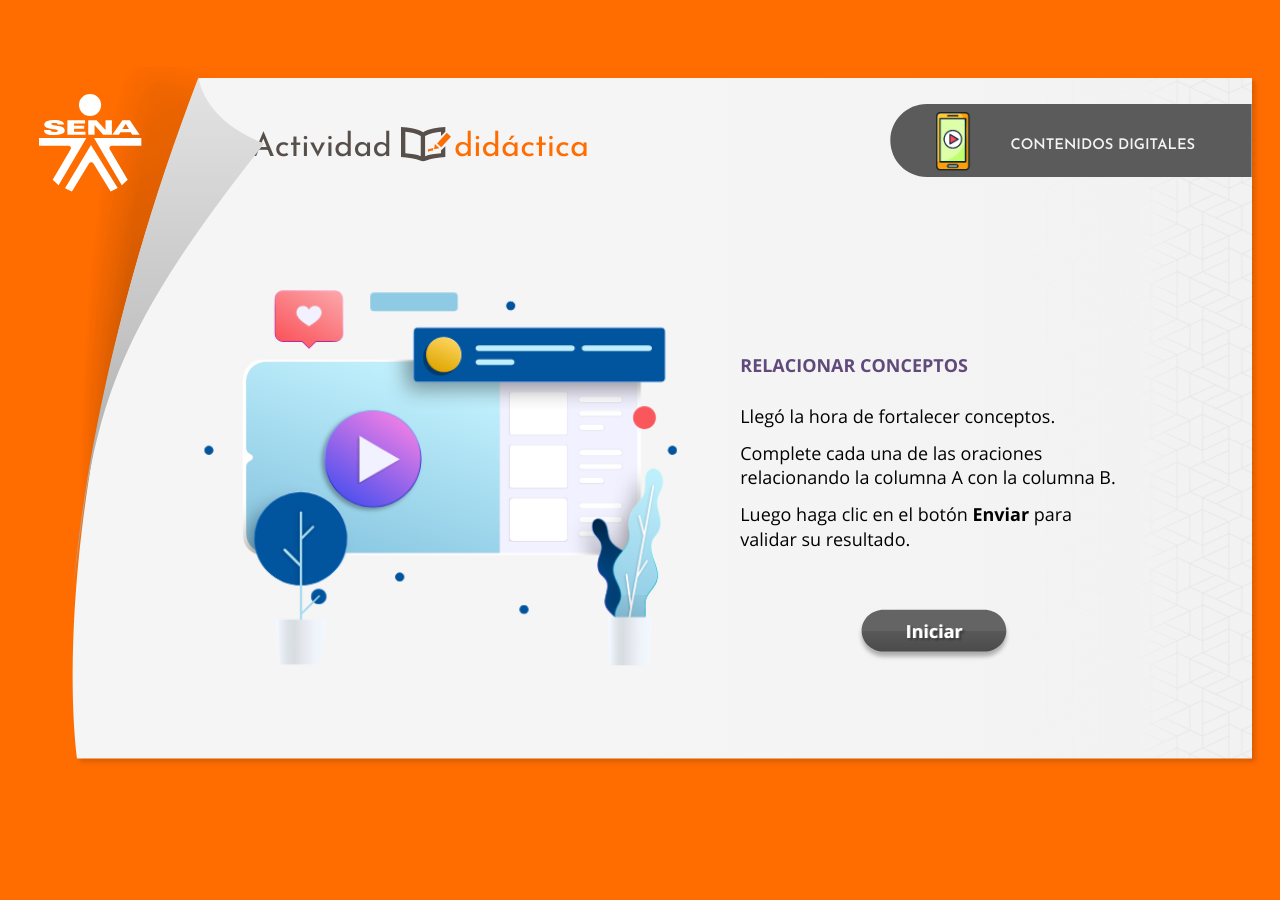
<file: actividades/actividad.html>
<!doctype html>
<html lang="es">
<head>
  <meta charset="utf-8">
  <!-- Creado con Storyline 360 - http://www.articulate.com  -->
  <!-- version: 3.54.25674.0 -->
  <title>Actividad did&#225;ctica</title>
  <meta http-equiv="x-ua-compatible" content="IE=edge"/>
  <meta name="viewport" content="width=device-width,initial-scale=1,user-scalable=no,shrink-to-fit=no,minimal-ui"/>
  <meta name="apple-mobile-web-app-capable" content="yes"/>
  <style>
    html, body { height: 100%; padding: 0; margin: 0 }
    #app { height: 100%; width: 100%; }
  </style>
  
  <script>window.THREE = { };</script>
</head>
<body style="background: #FF6C00" class="cs-HTML theme-classic">
  <!-- 360 -->
  <script>!function(e){var i=/iPhone/i,o=/iPod/i,n=/iPad/i,t=/(?=.*\bAndroid\b)(?=.*\bMobile\b)/i,d=/Android/i,s=/(?=.*\bAndroid\b)(?=.*\bSD4930UR\b)/i,b=/(?=.*\bAndroid\b)(?=.*\b(?:KFOT|KFTT|KFJWI|KFJWA|KFSOWI|KFTHWI|KFTHWA|KFAPWI|KFAPWA|KFARWI|KFASWI|KFSAWI|KFSAWA)\b)/i,r=/IEMobile/i,h=/(?=.*\bWindows\b)(?=.*\bARM\b)/i,a=/BlackBerry/i,l=/BB10/i,p=/Opera Mini/i,f=/(CriOS|Chrome)(?=.*\bMobile\b)/i,u=/(?=.*\bFirefox\b)(?=.*\bMobile\b)/i,c=new RegExp("(?:Nexus 7|BNTV250|Kindle Fire|Silk|GT-P1000)","i"),w=function(e,i){return e.test(i)},A=function(e){var A=e||navigator.userAgent,v=A.split("[FBAN");if(void 0!==v[1]&&(A=v[0]),this.apple={phone:w(i,A),ipod:w(o,A),tablet:!w(i,A)&&w(n,A),device:w(i,A)||w(o,A)||w(n,A)},this.amazon={phone:w(s,A),tablet:!w(s,A)&&w(b,A),device:w(s,A)||w(b,A)},this.android={phone:w(s,A)||w(t,A),tablet:!w(s,A)&&!w(t,A)&&(w(b,A)||w(d,A)),device:w(s,A)||w(b,A)||w(t,A)||w(d,A)},this.windows={phone:w(r,A),tablet:w(h,A),device:w(r,A)||w(h,A)},this.other={blackberry:w(a,A),blackberry10:w(l,A),opera:w(p,A),firefox:w(u,A),chrome:w(f,A),device:w(a,A)||w(l,A)||w(p,A)||w(u,A)||w(f,A)},this.seven_inch=w(c,A),this.any=this.apple.device||this.android.device||this.windows.device||this.other.device||this.seven_inch,this.phone=this.apple.phone||this.android.phone||this.windows.phone,this.tablet=this.apple.tablet||this.android.tablet||this.windows.tablet,"undefined"==typeof window)return this},v=function(){var e=new A;return e.Class=A,e};"undefined"!=typeof module&&module.exports&&"undefined"==typeof window?module.exports=A:"undefined"!=typeof module&&module.exports&&"undefined"!=typeof window?module.exports=v():"function"==typeof define&&define.amd?define("isMobile",[],e.isMobile=v()):e.isMobile=v()}(this);
    window.isMobile.apple.tablet = window.isMobile.apple.tablet ||
      (navigator.platform === 'MacIntel' && navigator.maxTouchPoints > 1);
    window.isMobile.apple.device = window.isMobile.apple.device || window.isMobile.apple.tablet;
    window.isMobile.tablet = window.isMobile.tablet || window.isMobile.apple.tablet;
    window.isMobile.any = window.isMobile.any || window.isMobile.apple.tablet;
  </script>

  <div id="focus-sink" tabindex="-1"></div>

  <div id="preso"></div>
  <script>
    window.DS = {};
    window.globals = {
      DATA_PATH_BASE: '',
      HAS_FRAME: true,
      HAS_SLIDE: true,

      lmsPresent: false,
      tinCanPresent: false,
      cmi5Present: false,
      aoSupport: false,
      scale: 'show all',
      captureRc: false,
      browserSize: 'optimal',
      bgColor: '#FF6C00',
      features: 'ModernPlayerCustomBackground,MultipleQuizTracking',
      themeName: 'classic',
      preloaderColor: '#FFFFFF',
      suppressAnalytics: false,
      productChannel: 'stable',
      publishSource: 'storyline',
      aid: 'aid|1ee595a8-5f44-409d-a0df-fc1c7c19d8a8',
      cid: 'f5fc9ad4-ad19-4ea8-b1c6-3099a2f24f0f',
      playerVersion: '3.54.25674.0',
      maxIosVideoElements: 10,

      
      parseParams: function(qs) {
        if (window.globals.parsedParams != null) {
          return window.globals.parsedParams;
        }
        qs = (qs || window.location.search.substr(1)).split('+').join(' ');
        var params = {},
            tokens,
            re = /[?&]?([^=]+)=([^&]*)/g;

        while (tokens = re.exec(qs)) {
          params[decodeURIComponent(tokens[1]).trim()] =
            decodeURIComponent(tokens[2]).trim();
        }
        window.globals.parsedParams = params;
        return params;
      }

    };

    (function() {

      var classTypes = [ 'desktop', 'mobile', 'phone', 'tablet' ];

      var addDeviceClasses = function(prefix, testObj) {
        var curr, i;
        for (i = 0; i < classTypes.length; i++) {
          curr = classTypes[i];
          if (testObj[curr]) {
            document.body.classList.add(prefix + curr);
          }
        }
      };

      var params = window.globals.parseParams(),
          isDevicePreview = params.devicepreview === '1',
          isPhoneOverride = params.deviceType === 'phone' || (isDevicePreview && params.phone == '1'),
          isTabletOverride = (params.deviceType === 'tablet' || isDevicePreview) && !isPhoneOverride,
          isMobileOverride = isPhoneOverride || isTabletOverride;

      var deviceView = {
        desktop: !window.isMobile.any && !isMobileOverride,
        mobile: window.isMobile.any || isMobileOverride,
        phone: isPhoneOverride || (window.isMobile.phone && !isTabletOverride),
        tablet: isTabletOverride || window.isMobile.tablet
      };

      window.globals.deviceView = deviceView;
      window.isMobile.desktop = !window.isMobile.any;
      window.isMobile.mobile = window.isMobile.any;

      addDeviceClasses('view-', deviceView);

    })();
  </script>
  
  <script src='story_content/user.js' type=text/javascript></script>
  <div class="slide-loader"></div>

  <script>
    if (window.globals.deviceView.isMobile) { var doc = document, loader = doc.body.querySelector('.slide-loader'); [ 1, 2, 3 ].forEach(function(n) { var d = doc.createElement('div'); d.style.backgroundColor = window.globals.preloaderColor; d.classList.add('mobile-loader-dot'); d.classList.add('dot' + n); loader.appendChild(d); }); }
  </script>

  <div class="mobile-load-title-overlay" style="display: none">
    <div class="mobile-load-title">Actividad did&#225;ctica</div>
  </div>

  <div class="mobile-chrome-warning"></div>

  <script>
    
    if (window.autoSpider && window.vInterfaceObject) {
      document.querySelector('.mobile-load-title-overlay').style.display = 'none';
    }
  </script>

  

  <link rel="stylesheet" href="html5/data/css/output.min.css" data-noprefix/>
</body>
<script src="html5/lib/scripts/bootstrapper.min.js"></script>
</html>
</file>
<file: actividades/html5/data/css/output.min.css>
@font-face {
  font-family: 'Open SansBold CharsBold8897E347';
  src: url('[data-uri]');
  font-style: normal;
  font-weight: normal;
}
@font-face {
  font-family: 'Open Sans Charset1_ 5tI4D518D06';
  src: url('[data-uri]');
  font-style: normal;
  font-weight: normal;
}
@font-face {
  font-family: 'Josefin Sans Charset1_ B80C9A1D';
  src: url('[data-uri]');
  font-style: normal;
  font-weight: normal;
}
@font-face {
  font-family: 'Josefin Sans SemiBoBold388212F5';
  src: url('[data-uri]');
  font-style: normal;
  font-weight: normal;
}
@font-face {
  font-family: 'Open SansItalic CItalic51D6482E';
  src: url('[data-uri]');
  font-style: normal;
  font-weight: normal;
}
@font-face {
  font-family: 'Open Sans SemiBold Bold294A83A3';
  src: url('[data-uri]');
  font-style: normal;
  font-weight: normal;
}
@font-face {
  font-family: 'ArialBold Charset1_Bold57BB4D0C';
  src: url('[data-uri]');
  font-style: normal;
  font-weight: normal;
}
@font-face {
  font-family: 'Open Sans Charset0_v9TY33EDE6F2';
  src: url('[data-uri]');
  font-style: normal;
  font-weight: normal;
}
@font-face {
  font-family: 'Open SansBold CharsBoldE47A47C6';
  src: url('[data-uri]');
  font-style: normal;
  font-weight: normal;
}
@font-face {
  font-family: 'Josefin Sans Charset0_v5A0E9131';
  src: url('[data-uri]');
  font-style: normal;
  font-weight: normal;
}
@font-face {
  font-family: 'Josefin Sans SemiBoBold06F28574';
  src: url('[data-uri]');
  font-style: normal;
  font-weight: normal;
}
@font-face {
  font-family: 'Arial Charset0_v8wz5YMo9EE9FF07';
  src: url('[data-uri]');
  font-style: normal;
  font-weight: normal;
}
@font-face {
  font-family: 'Open SansItalic CItalicC6FA076B';
  src: url('[data-uri]');
  font-style: normal;
  font-weight: normal;
}
@font-face {
  font-family: 'Open Sans SemiBold Bold00AC2607';
  src: url('[data-uri]');
  font-style: normal;
  font-weight: normal;
}
@font-face {
  font-family: 'ArialBold Charset0_Bold3D70FAD3';
  src: url('[data-uri]');
  font-style: normal;
  font-weight: normal;
}
.cs-HTML {
  background: rgba(255, 108, 0, 1);
}
.cs-npnxnanbnsnfns00000000001 .cs-infopanel  {
  box-shadow: 0 1px 0 rgba(0, 0, 0, 1);
  background: rgba(255, 255, 255, 1);
}
.cs-npnxnanbnsnfns00000000001 .cs-infopanel .cs-link {
  color: rgba(124, 34, 128, 1);
}
.cs-npnxnanbnsnfns00000000001 .cs-infopanel .cs-link:hover {
  color: rgba(0, 0, 238, 1);
}
.cs-npnxnanbnsnfns00000000001 .cs-infopanel .cs-name {
  color: rgba(68, 68, 68, 1);
}
.cs-npnxnanbnsnfns00000000001 .cs-infopanel .cs-title {
  color: rgba(153, 153, 153, 1);
}
.cs-npnxnanbnsnfns00000000001 .cs-infopanelpopup  {
  box-shadow: 0 1px 0 rgba(0, 0, 0, 1);
  background: linear-gradient(180deg, rgba(29, 29, 29, 1) 0%, rgba(11, 11, 11, 1) 100%);
}
.cs-npnxnanbnsnfns00000000001 .cs-infopanelpopup .cs-link {
  color: rgba(255, 255, 255, 1);
}
.cs-npnxnanbnsnfns00000000001 .cs-infopanelpopup .cs-link:hover {
  color: rgba(117, 117, 117, 1);
}
.cs-npnxnanbnsnfns00000000001 .cs-infopanelpopup .cs-name {
  color: rgba(114, 114, 114, 1);
}
.cs-npnxnanbnsnfns00000000001 .cs-infopanelpopup .cs-bio {
  color: rgba(255, 255, 255, 1);
}
.cs-npnxnanbnsnfns00000000001 .cs-timer  {
  color: rgba(255, 255, 255, 1);
}
.cs-npnxnanbnsnfns00000000001 .cs-duration stop:first-child {
  stop-color: rgba(0, 215, 255, 1);
}
.cs-npnxnanbnsnfns00000000001 .cs-duration stop:last-child {
  stop-color: rgba(0, 171, 255, 1);
}
.cs-npnxnanbnsnfns00000000001 .cs-elapsed stop:first-child {
  stop-color: rgba(254, 227, 71, 1);
}
.cs-npnxnanbnsnfns00000000001 .cs-elapsed stop:last-child {
  stop-color: rgba(252, 204, 42, 1);
}
.cs-npnxnanbnsnfns00000000001 .cs-timer .cs-pie .cs-innerstroke {
  stroke: rgba(255, 255, 255, 1);
}
.cs-npnxnanbnsnfns00000000001 .cs-timer .cs-pie .cs-innerborder {
  stroke: rgba(204, 204, 204, 1);
}
.cs-npnxnanbnsnfns00000000001 .cs-window  {
  box-shadow: 0 8px 5px rgba(0, 0, 0, 0.2);
  border-color: rgba(29, 29, 29, 1);
  background: rgba(42, 42, 42, 1);
  color: rgba(255, 255, 255, 1);
}
.cs-npnxnanbnsnfns00000000001 .cs-window .cs-diva {
  border-color: rgba(49, 49, 49, 1);
}
.cs-npnxnanbnsnfns00000000001 .cs-window .cs-divb {
  border-color: rgba(14, 14, 14, 1);
}
.cs-npnxnanbnsnfns00000000001 .cs-editor .cs-editor-slide {
  color: rgba(255, 255, 255, 1);
}
.cs-npnxnanbnsnfns00000000001 .cs-editor .cs-editor-html {
  color: rgba(255, 255, 255, 1);
}
.cs-npnxnanbnsnfns00000000001 .cs-editor .cs-editor-button {
  text-shadow: 0 1px 0 rgba(0, 0, 0, 1);
  color: rgba(255, 255, 255, 1);
  border-color: rgba(3, 3, 3, 1);
  background: linear-gradient(180deg, rgba(51, 51, 51, 1) 0%, rgba(20, 20, 20, 1) 100%);
}
.cs-npnxnanbnsnfns00000000001 .cs-editor .cs-editor-button:hover {
  background: linear-gradient(180deg, rgba(58, 58, 58, 1) 0%, rgba(12, 12, 12, 1) 100%);
}
.cs-npnxnanbnsnfns00000000001 .cs-editor .cs-editor-button:active {
  background: linear-gradient(180deg, rgba(20, 20, 20, 1) 0%, rgba(50, 50, 50, 1) 100%);
}
.cs-npnxnanbnsnfns00000000001 .cs-listitem  {
  color: rgba(255, 255, 255, 1);
  border-color: rgba(52, 52, 52, 1);
}
.cs-npnxnanbnsnfns00000000001 .cs-listitem.cs-viewed {
  color: rgba(135, 135, 135, 1);
}
.cs-npnxnanbnsnfns00000000001 .cs-listitem.cs-selected {
  color: rgba(255, 255, 255, 1);
  background: rgba(63, 63, 63, 1);
}
.cs-npnxnanbnsnfns00000000001 .cs-listitem.cs-selected:hover {
  background: rgba(63, 63, 63, 1);
}
.cs-npnxnanbnsnfns00000000001 .cs-listitem.cs-selected.hover {
  background: rgba(63, 63, 63, 1);
}
.cs-npnxnanbnsnfns00000000001 .cs-listitem.cs-selected:focus {
  background: rgba(63, 63, 63, 1);
}
.cs-npnxnanbnsnfns00000000001 .cs-listitem .cs-icon-carrot {
  fill: rgba(255, 255, 255, 1);
}
.cs-npnxnanbnsnfns00000000001 .cs-listitem .cs-icon-carrot .cs-shadow {
  fill: rgba(0, 0, 0, 1);
}
.cs-npnxnanbnsnfns00000000001 .cs-listitem:hover {
  background: rgba(49, 49, 49, 1);
}
.cs-npnxnanbnsnfns00000000001 .cs-listitem.hover {
  background: rgba(49, 49, 49, 1);
}
.cs-npnxnanbnsnfns00000000001 .cs-listitem:focus {
  background: rgba(49, 49, 49, 1);
}
.cs-npnxnanbnsnfns00000000001 .cs-glossary  {
  color: rgba(255, 255, 255, 1);
}
.cs-npnxnanbnsnfns00000000001 .cs-glossary .cs-scrolling-panel {
  background: rgba(51, 51, 51, 1);
}
.cs-npnxnanbnsnfns00000000001 .cs-glossary .cs-term.cs-selected .cs-choice-list-trigger {
  color: rgba(255, 255, 255, 1);
  background: rgba(63, 63, 63, 1);
}
.cs-npnxnanbnsnfns00000000001 .cs-glossary .cs-term.cs-selected .cs-choice-list-trigger:focus {
  color: rgba(255, 255, 255, 1);
  background: rgba(63, 63, 63, 1);
}
.cs-npnxnanbnsnfns00000000001 .cs-glossary .cs-term:hover .cs-choice-list-trigger {
  background: rgba(28, 28, 28, 1);
}
.cs-npnxnanbnsnfns00000000001 .cs-glossary .cs-term.hover .cs-choice-list-trigger {
  background: rgba(28, 28, 28, 1);
}
.cs-npnxnanbnsnfns00000000001 .cs-glossary .cs-term .cs-choice-list-trigger:focus {
  background: rgba(28, 28, 28, 1);
}
.cs-npnxnanbnsnfns00000000001 .cs-glossary .cs-diva {
  border-color: rgba(61, 61, 61, 1);
}
.cs-npnxnanbnsnfns00000000001 .cs-glossary .cs-divb {
  border-color: rgba(32, 32, 32, 1);
}
.cs-npnxnanbnsnfns00000000001 .cs-glossary .cs-divc {
  border-color: rgba(61, 61, 61, 1);
}
.cs-npnxnanbnsnfns00000000001 .cs-glossary .cs-heading {
  color: rgba(255, 255, 255, 1);
}
.cs-npnxnanbnsnfns00000000001 .cs-resource .cs-separator {
  border-color: rgba(44, 44, 44, 1);
}
.cs-npnxnanbnsnfns00000000001 .cs-outline  {
  color: rgba(255, 255, 255, 1);
}
.cs-npnxnanbnsnfns00000000001 .cs-outline .cs-diva {
  border-color: rgba(28, 28, 28, 1);
}
.cs-npnxnanbnsnfns00000000001 .cs-outline .cs-divb {
  border-color: rgba(54, 54, 54, 1);
}
.cs-npnxnanbnsnfns00000000001 .cs-outline .cs-divc {
  border-color: rgba(52, 52, 52, 1);
}
.cs-npnxnanbnsnfns00000000001 .cs-outline .cs-search-filter:hover {
  color: rgba(117, 117, 117, 1);
}
.cs-npnxnanbnsnfns00000000001 .cs-outline .cs-search-filter.hover {
  color: rgba(117, 117, 117, 1);
}
.cs-npnxnanbnsnfns00000000001 .cs-transcript  {
  color: rgba(255, 255, 255, 1);
}
.cs-npnxnanbnsnfns00000000001 .cs-transcript .cs-div {
  border-color: rgba(44, 44, 44, 1);
}
.cs-npnxnanbnsnfns00000000001 .cs-tabs:not(.topmenu-item) {
  color: rgba(114, 114, 114, 1);
}
.cs-npnxnanbnsnfns00000000001 .cs-tabs .cs-inner-button:not(.topmenu-item) {
  text-shadow: 0 1px 0 rgba(0, 0, 0, 1);
}
.cs-npnxnanbnsnfns00000000001 .cs-tabs:hover:not(.topmenu-item) {
  color: rgba(82, 84, 84, 1);
}
.cs-npnxnanbnsnfns00000000001 .cs-tabs.cs-selected {
  background: rgba(36, 36, 36, 1);
  color: rgba(255, 255, 255, 1);
}
.cs-npnxnanbnsnfns00000000001 .cs-seekcontrol  {
  background: linear-gradient(180deg, rgba(51, 51, 51, 1) 0%, rgba(20, 20, 20, 1) 100%);
  border-color: rgba(3, 3, 3, 1);
}
.cs-npnxnanbnsnfns00000000001 .cs-seekcontrol .cs-button:hover .cs-icon {
  fill: rgba(255, 255, 255, 1);
}
.cs-npnxnanbnsnfns00000000001 .cs-seekcontrol .cs-button.hover .cs-icon {
  fill: rgba(255, 255, 255, 1);
}
.cs-npnxnanbnsnfns00000000001 .cs-seekcontrol .cs-button .cs-icon-shadow {
  fill: rgba(0, 0, 0, 1);
}
.cs-npnxnanbnsnfns00000000001 .cs-seekcontrol .cs-button .cs-icon {
  fill: rgba(255, 255, 255, 1);
}
.cs-npnxnanbnsnfns00000000001 .cs-seekcontrol .cs-seek .cs-fill {
  background: rgba(255, 255, 255, 1);
}
.cs-npnxnanbnsnfns00000000001 .cs-seekcontrol .cs-seek {
  background: rgba(34, 34, 34, 1);
  border-color: rgba(26, 26, 26, 1);
}
.cs-npnxnanbnsnfns00000000001 .cs-searchinput .cs-input {
  color: rgba(45, 45, 45, 1);
  border-color: rgba(32, 32, 32, 1);
  background: rgba(255, 255, 255, 1);
}
.cs-npnxnanbnsnfns00000000001 .cs-searchinput .cs-input:focus {
  color: rgba(45, 45, 45, 1);
  background: rgba(255, 255, 255, 1);
}
.cs-npnxnanbnsnfns00000000001 .cs-searchinput .cs-input:hover {
  box-shadow: inset 0 0 1px 0 rgba(235, 148, 113, 0);
}
.cs-npnxnanbnsnfns00000000001 .cs-searchinput .cs-input.hover {
  box-shadow: inset 0 0 1px 0 rgba(235, 148, 113, 0);
}
.cs-npnxnanbnsnfns00000000001 .cs-searchinput .cs-button .cs-icon {
  fill: rgba(255, 255, 255, 1);
}
.cs-npnxnanbnsnfns00000000001 .cs-searchinput .cs-button:hover {
  fill: linear-gradient(180deg, rgba(58, 58, 58, 1) 0%, rgba(12, 12, 12, 1) 100%);
}
.cs-npnxnanbnsnfns00000000001 .cs-searchinput .cs-button.hover {
  fill: linear-gradient(180deg, rgba(58, 58, 58, 1) 0%, rgba(12, 12, 12, 1) 100%);
}
.cs-npnxnanbnsnfns00000000001 .cs-menu  {
  box-shadow: 0 1px 0 rgba(14, 14, 14, 1);
  background: rgba(36, 36, 36, 1);
}
.cs-npnxnanbnsnfns00000000001 .cs-topmenu-item.active .cs-tab {
  background: rgba(36, 36, 36, 1);
}
.cs-npnxnanbnsnfns00000000001 .cs-logo  {
  box-shadow: 0 1px 0 rgba(0, 0, 0, 1);
  background: rgba(255, 255, 255, 1);
}
.cs-npnxnanbnsnfns00000000001 .cs-checkbox  {
  color: rgba(255, 255, 255, 1);
}
.cs-npnxnanbnsnfns00000000001 .cs-checkbox:hover {
  border-color: rgba(156, 156, 156, 1);
}
.cs-npnxnanbnsnfns00000000001 .cs-checkbox.hover {
  border-color: rgba(156, 156, 156, 1);
}
.cs-npnxnanbnsnfns00000000001 .cs-checkbox .cs-box {
  color: rgba(255, 255, 255, 1);
  border-color: rgba(22, 22, 22, 1);
}
.cs-npnxnanbnsnfns00000000001 .cs-checkbox .cs-box:checked::after {
  color: rgba(43, 196, 0, 1);
}
.cs-npnxnanbnsnfns00000000001 .cs-checkbox .cs-box.checked.after {
  color: rgba(43, 196, 0, 1);
}
.cs-npnxnanbnsnfns00000000001 .cs-button  {
  text-shadow: 0 1px 0 rgba(255, 108, 0, 1);
  color: rgba(255, 255, 255, 1);
  border-color: rgba(255, 255, 255, 1);
  background: linear-gradient(180deg, rgba(255, 108, 0, 1) 0%, rgba(255, 108, 0, 1) 100%);
  box-shadow: 0 1px 0 rgba(255, 108, 0, 1);
}
.cs-npnxnanbnsnfns00000000001 .cs-button .cs-icon {
  fill: rgba(255, 255, 255, 1);
}
.cs-npnxnanbnsnfns00000000001 .cs-button .cs-icon-shadow {
  fill: rgba(255, 108, 0, 1);
}
.cs-npnxnanbnsnfns00000000001 .cs-button:hover {
  background: linear-gradient(180deg, rgba(90, 90, 90, 1) 0%, rgba(90, 90, 90, 1) 100%);
}
.cs-npnxnanbnsnfns00000000001 .cs-button.hover {
  background: linear-gradient(180deg, rgba(90, 90, 90, 1) 0%, rgba(90, 90, 90, 1) 100%);
}
.cs-npnxnanbnsnfns00000000001 .cs-button:active {
  background: linear-gradient(180deg, rgba(255, 108, 0, 1) 0%, rgba(255, 108, 0, 1) 100%);
}
.cs-npnxnanbnsnfns00000000001 .cs-button.cs-disabled:hover {
  background: linear-gradient(180deg, rgba(255, 108, 0, 1) 0%, rgba(255, 108, 0, 1) 100%);
}
.cs-npnxnanbnsnfns00000000001 .cs-button.cs-disabled.hover {
  background: linear-gradient(180deg, rgba(255, 108, 0, 1) 0%, rgba(255, 108, 0, 1) 100%);
}
.cs-npnxnanbnsnfns00000000001 .cs-button.cs-disabled:active {
  background: linear-gradient(180deg, rgba(255, 108, 0, 1) 0%, rgba(255, 108, 0, 1) 100%);
}
.cs-npnxnanbnsnfns00000000001 .cs-button.cs-volume:hover {
  background: linear-gradient(180deg, rgba(255, 108, 0, 1) 0%, rgba(255, 108, 0, 1) 100%);
}
.cs-npnxnanbnsnfns00000000001 .cs-button.cs-volume.hover {
  background: linear-gradient(180deg, rgba(255, 108, 0, 1) 0%, rgba(255, 108, 0, 1) 100%);
}
.cs-npnxnanbnsnfns00000000001 .cs-button.cs-volume:active {
  background: linear-gradient(180deg, rgba(255, 108, 0, 1) 0%, rgba(255, 108, 0, 1) 100%);
}
.cs-npnxnanbnsnfns00000000001.cs-base  {
  color: rgba(255, 255, 255, 1);
  border-color: rgba(255, 108, 0, 1);
  background: linear-gradient(180deg, rgba(255, 108, 0, 1) 0%, rgba(255, 108, 0, 1) 100%);
}
.cs-npnxnanbnsnfns00000000001.cs-base .cs-separator .cs-diva {
  background: rgba(14, 14, 14, 1);
}
.cs-npnxnanbnsnfns00000000001.cs-base .cs-separator .cs-divb {
  background: rgba(49, 49, 49, 1);
}
.cs-npnxnanbnsnfns00000000001.cs-base .cs-topmenu-item.active .cs-tab {
  border-color: rgba(14, 14, 14, 1);
}
.cs-npnxnanbnsnfns00000000001.cs-base .cs-topmenu-item.active .cs-panel {
  border-color: rgba(14, 14, 14, 1);
}
.cs-npnxnanbnsnfns00000000001.cs-base .cs-left {
  background: linear-gradient(180deg, rgba(27, 27, 27, 1) 0%, rgba(10, 10, 10, 1) 100%);
}
.cs-npnxnanbnsnfns00000000001.cs-base .cs-area-primary .cs-slide-container {
  background: linear-gradient(180deg, rgba(255, 108, 0, 1) 0%, rgba(255, 108, 0, 1) 100%);
}
.cs-npnxnanbnsnfns00000000001 .cs-volume::-moz-range-thumb {
  border-color: rgba(28, 28, 28, 1);
  box-shadow: inset 0 0 1px 0 rgba(90, 90, 90, 1);
  background: rgba(76, 76, 76, 1);
}
.cs-npnxnanbnsnfns00000000001 .cs-volume::-ms-thumb {
  border-color: rgba(28, 28, 28, 1);
  box-shadow: inset 0 0 1px 0 rgba(90, 90, 90, 1);
  background: rgba(76, 76, 76, 1);
}
.cs-npnxnanbnsnfns00000000001 .cs-volume::-webkit-slider-thumb {
  border-color: rgba(28, 28, 28, 1);
  box-shadow: inset 0 0 1px 0 rgba(90, 90, 90, 1);
  background: rgba(76, 76, 76, 1);
}
.cs-npnxnanbnsnfns00000000001 .cs-volume::-moz-range-track {
  border-color: rgba(73, 73, 73, 1);
  background: rgba(49, 49, 49, 1);
}
.cs-npnxnanbnsnfns00000000001 .cs-volume::-ms-track {
  border-color: rgba(73, 73, 73, 1);
  background: rgba(49, 49, 49, 1);
}
.cs-npnxnanbnsnfns00000000001 .cs-volume::-webkit-slider-runnable-track {
  border-color: rgba(73, 73, 73, 1);
  background: rgba(49, 49, 49, 1);
}
body.show-focus .tab-focus-box {
  border-color: rgba(255, 255, 0, 1);
}
.skipnav {
  border-color: rgba(255, 255, 0, 1);
}
.fn-npnxnanbsnfns00000000001 {
  font-family: 'Open SansD6FFC9F9';
  -webkit-font-variant-ligatures: no-common-ligatures;
  font-variant-ligatures: no-common-ligatures;
}
.fn-pxabnsnfns00000000001 {
  font-family: 'Open SansD6FFC9F9';
  -webkit-font-variant-ligatures: no-common-ligatures;
  font-variant-ligatures: no-common-ligatures;
}
.fn-npxnabnsnfns00000000001 {
  font-family: 'Open SansD6FFC9F9';
  -webkit-font-variant-ligatures: no-common-ligatures;
  font-variant-ligatures: no-common-ligatures;
}
.fn-npnxnanbnsnfns00000000001 {
  font-family: 'Open SansD6FFC9F9';
  -webkit-font-variant-ligatures: no-common-ligatures;
  font-variant-ligatures: no-common-ligatures;
}
.fn-pxabnsnfns00000000000 {
  font-family: 'Open SansD6FFC9F9';
  -webkit-font-variant-ligatures: no-common-ligatures;
  font-variant-ligatures: no-common-ligatures;
}
@font-face {
  font-family: 'Open SansD6FFC9F9';
  src: url('[data-uri]');
  font-style: normal;
  font-weight: bold;
}
@font-face {
  font-family: 'Open SansD6FFC9F9';
  src: url('[data-uri]');
  font-style: normal;
  font-weight: normal;
}
.cs-InvalidPromptSlide .cs-6khMcPNSJhk-InvalidPromptSlide-btn0 {
  color: rgba(255, 255, 255, 1);
  border-color: rgba(3, 3, 3, 1);
  background: linear-gradient(180deg, rgba(51, 51, 51, 1) 0%, rgba(20, 20, 20, 1) 100%);
  text-shadow: 0 1px 0 rgba(0, 0, 0, 1);
}
.cs-InvalidPromptSlide .cs-6khMcPNSJhk-InvalidPromptSlide-btn0 .cs-html {
  color: rgba(255, 255, 255, 1);
}
.cs-InvalidPromptSlide .cs-6khMcPNSJhk-InvalidPromptSlide-btn0 .cs-slide {
  border-color: rgba(255, 255, 255, 1);
}
.cs-InvalidPromptSlide .cs-6khMcPNSJhk-InvalidPromptSlide-btn0:hover {
  background: linear-gradient(180deg, rgba(58, 58, 58, 1) 0%, rgba(12, 12, 12, 1) 100%);
}
.cs-InvalidPromptSlide .cs-6khMcPNSJhk-InvalidPromptSlide-btn0:active {
  background: linear-gradient(180deg, rgba(20, 20, 20, 1) 0%, rgba(50, 50, 50, 1) 100%);
}
.cs-PrintPromptSlide .cs-6khMcPNSJhk-PrintPromptSlide-btn0 {
  color: rgba(255, 255, 255, 1);
  border-color: rgba(3, 3, 3, 1);
  background: linear-gradient(180deg, rgba(51, 51, 51, 1) 0%, rgba(20, 20, 20, 1) 100%);
  text-shadow: 0 1px 0 rgba(0, 0, 0, 1);
}
.cs-PrintPromptSlide .cs-6khMcPNSJhk-PrintPromptSlide-btn0 .cs-html {
  color: rgba(255, 255, 255, 1);
}
.cs-PrintPromptSlide .cs-6khMcPNSJhk-PrintPromptSlide-btn0 .cs-slide {
  border-color: rgba(255, 255, 255, 1);
}
.cs-PrintPromptSlide .cs-6khMcPNSJhk-PrintPromptSlide-btn0:hover {
  background: linear-gradient(180deg, rgba(58, 58, 58, 1) 0%, rgba(12, 12, 12, 1) 100%);
}
.cs-PrintPromptSlide .cs-6khMcPNSJhk-PrintPromptSlide-btn0:active {
  background: linear-gradient(180deg, rgba(20, 20, 20, 1) 0%, rgba(50, 50, 50, 1) 100%);
}
.cs-ScrollPromptSlide .cs-6khMcPNSJhk-ScrollPromptSlide-btn0 {
  color: rgba(255, 255, 255, 1);
  border-color: rgba(3, 3, 3, 1);
  background: linear-gradient(180deg, rgba(51, 51, 51, 1) 0%, rgba(20, 20, 20, 1) 100%);
  text-shadow: 0 1px 0 rgba(0, 0, 0, 1);
}
.cs-ScrollPromptSlide .cs-6khMcPNSJhk-ScrollPromptSlide-btn0 .cs-html {
  color: rgba(255, 255, 255, 1);
}
.cs-ScrollPromptSlide .cs-6khMcPNSJhk-ScrollPromptSlide-btn0 .cs-slide {
  border-color: rgba(255, 255, 255, 1);
}
.cs-ScrollPromptSlide .cs-6khMcPNSJhk-ScrollPromptSlide-btn0:hover {
  background: linear-gradient(180deg, rgba(58, 58, 58, 1) 0%, rgba(12, 12, 12, 1) 100%);
}
.cs-ScrollPromptSlide .cs-6khMcPNSJhk-ScrollPromptSlide-btn0:active {
  background: linear-gradient(180deg, rgba(20, 20, 20, 1) 0%, rgba(50, 50, 50, 1) 100%);
}
.cs-ExternalInterfaceErrorSlide .cs-buttonOK {
  color: rgba(255, 255, 255, 1);
  border-color: rgba(3, 3, 3, 1);
  background: linear-gradient(180deg, rgba(51, 51, 51, 1) 0%, rgba(20, 20, 20, 1) 100%);
  text-shadow: 0 1px 0 rgba(0, 0, 0, 1);
}
.cs-ExternalInterfaceErrorSlide .cs-buttonOK .cs-html {
  color: rgba(255, 255, 255, 1);
}
.cs-ExternalInterfaceErrorSlide .cs-buttonOK .cs-slide {
  border-color: rgba(255, 255, 255, 1);
}
.cs-ExternalInterfaceErrorSlide .cs-buttonOK:hover {
  background: linear-gradient(180deg, rgba(58, 58, 58, 1) 0%, rgba(12, 12, 12, 1) 100%);
}
.cs-ExternalInterfaceErrorSlide .cs-buttonOK:active {
  background: linear-gradient(180deg, rgba(20, 20, 20, 1) 0%, rgba(50, 50, 50, 1) 100%);
}
</file>
